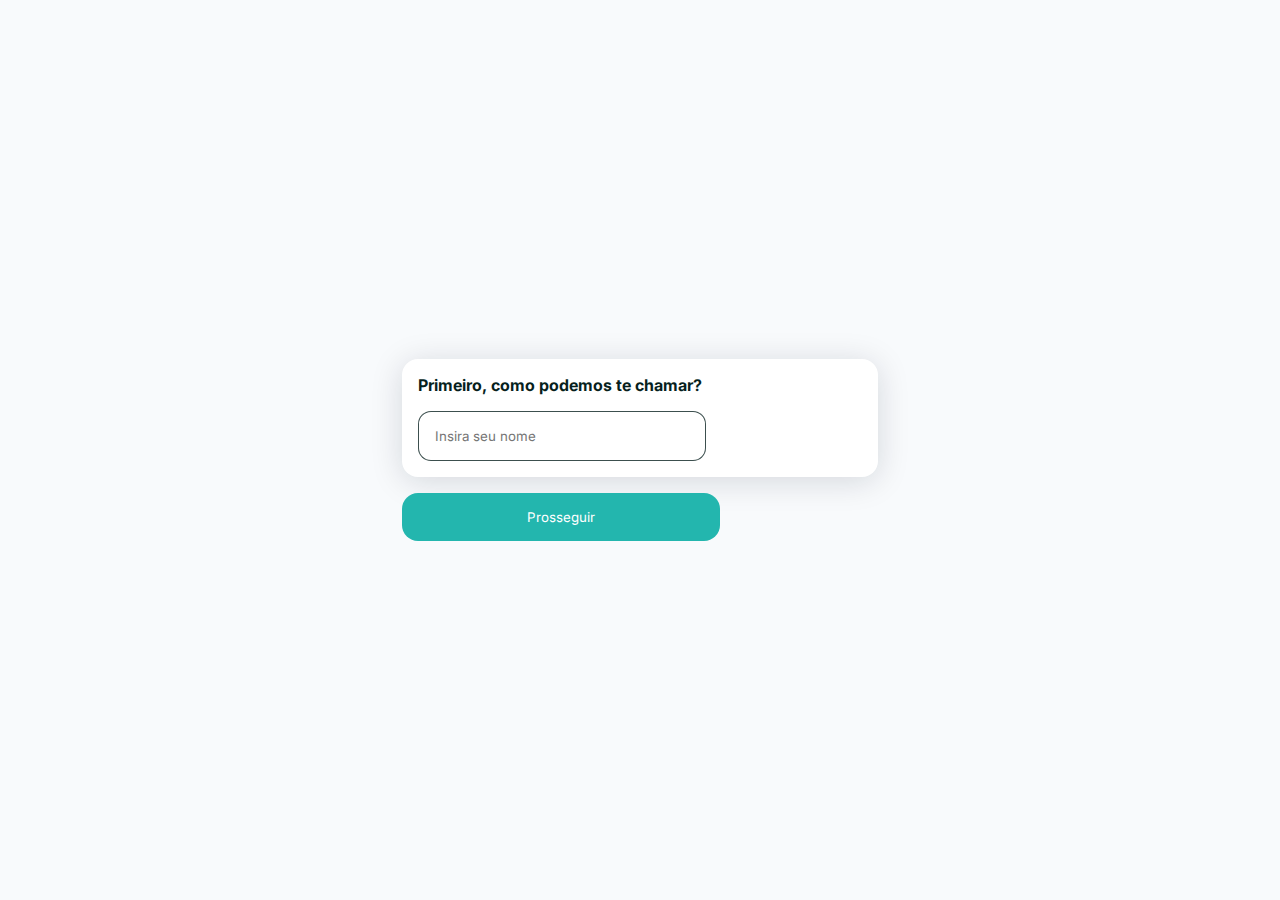
<file: Index.html>
<!DOCTYPE html>
<html lang="pt">
<head>
    <meta charset="UTF-8">
    <meta name="viewport" content="width=device-width, initial-scale=1.0">
    <link rel="stylesheet" href="assets/css/style.css">
    <link rel="preconnect" href="https://fonts.googleapis.com">
    <link rel="preconnect" href="https://fonts.gstatic.com" crossorigin>
    <link href="https://fonts.googleapis.com/css2?family=Archivo+Narrow:ital,wght@0,400..700;1,400..700&family=Instrument+Sans:ital,wght@0,400..700;1,400..700&family=Inter:ital,opsz,wght@0,14..32,100..900;1,14..32,100..900&family=Lato:ital,wght@0,100;0,300;0,400;0,700;0,900;1,100;1,300;1,400;1,700;1,900&family=Montserrat:ital,wght@0,100..900;1,100..900&family=Open+Sans:ital,wght@0,300..800;1,300..800&family=Oswald:wght@200..700&family=Playfair+Display:ital,wght@0,400..900;1,400..900&family=Poppins:ital,wght@0,100;0,200;0,300;0,400;0,500;0,600;0,700;0,800;0,900;1,100;1,200;1,300;1,400;1,500;1,600;1,700;1,800;1,900&family=Quicksand:wght@300..700&family=Space+Grotesk:wght@300..700&display=swap" rel="stylesheet">
    <title>CambioNow</title>
</head>
<body>
    <main>
        <div class="group-center">
            <div class="box-container">
                <p>Primeiro, como podemos te chamar?</p>
                <input type="text" placeholder="Insira seu nome">
            </div>

            <div class="btn-verde">
                <a href="views/conversor.html"><button>Prosseguir</button></a>
            </div>
        </div>
    </main>
</body>
<script src="assets/js/nomeUsuario.js"></script>
</html>
</file>
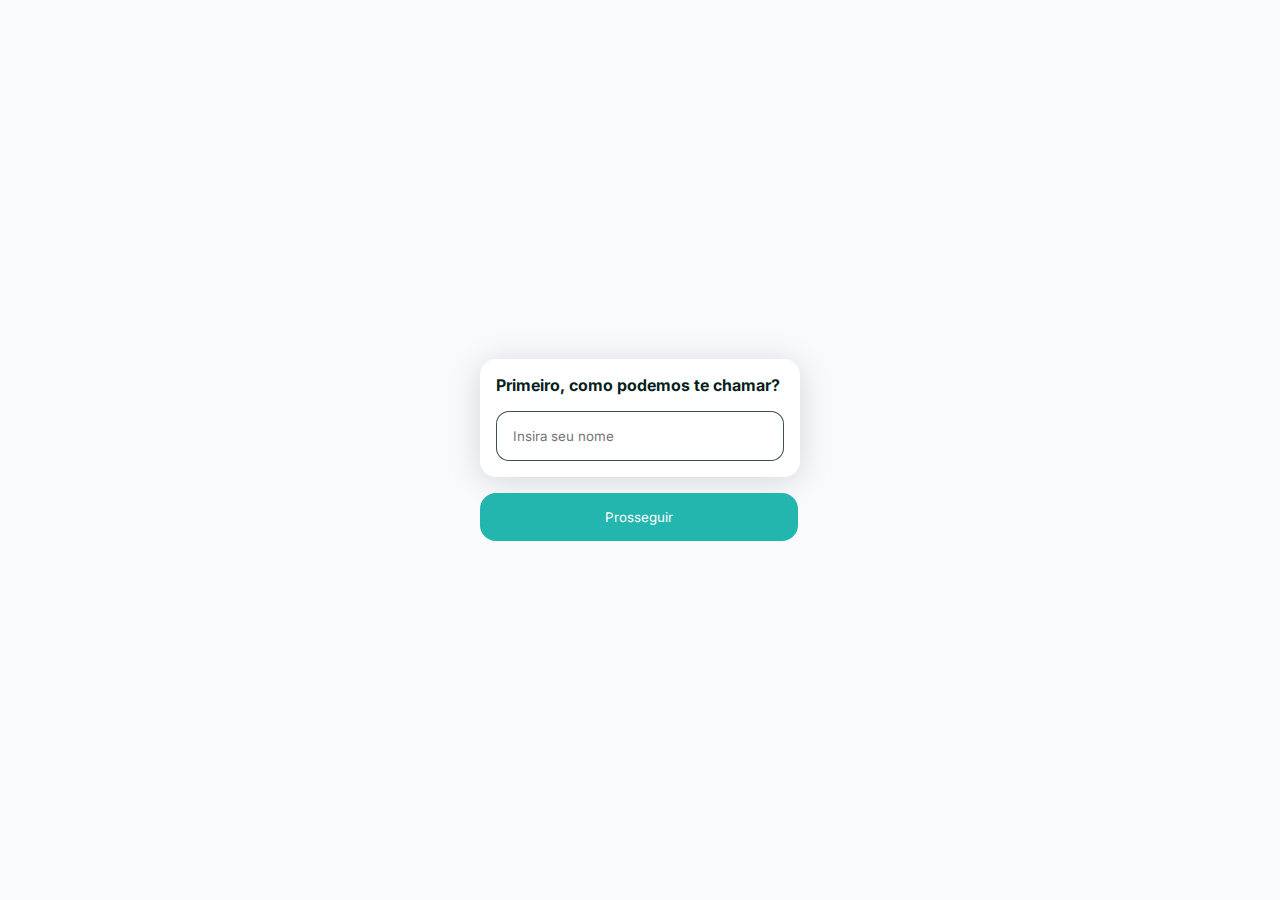
<file: CâmbioNow/Index.html>
<!DOCTYPE html>
<html lang="pt">
<head>
    <meta charset="UTF-8">
    <meta name="viewport" content="width=device-width, initial-scale=1.0">
    <link rel="stylesheet" href="assets/css/style.css">
    <link rel="preconnect" href="https://fonts.googleapis.com">
    <link rel="preconnect" href="https://fonts.gstatic.com" crossorigin>
    <link href="https://fonts.googleapis.com/css2?family=Archivo+Narrow:ital,wght@0,400..700;1,400..700&family=Instrument+Sans:ital,wght@0,400..700;1,400..700&family=Inter:ital,opsz,wght@0,14..32,100..900;1,14..32,100..900&family=Lato:ital,wght@0,100;0,300;0,400;0,700;0,900;1,100;1,300;1,400;1,700;1,900&family=Montserrat:ital,wght@0,100..900;1,100..900&family=Open+Sans:ital,wght@0,300..800;1,300..800&family=Oswald:wght@200..700&family=Playfair+Display:ital,wght@0,400..900;1,400..900&family=Poppins:ital,wght@0,100;0,200;0,300;0,400;0,500;0,600;0,700;0,800;0,900;1,100;1,200;1,300;1,400;1,500;1,600;1,700;1,800;1,900&family=Quicksand:wght@300..700&family=Space+Grotesk:wght@300..700&display=swap" rel="stylesheet">
    <title>CambioNow</title>
</head>
<body>
    <main>
        <div class="group-center">
            <div class="box-container">
                <p>Primeiro, como podemos te chamar?</p>
                <input type="text" placeholder="Insira seu nome">
            </div>

            <div class="btn-verde">
                <button>Prosseguir</button>
            </div>
        </div>
    </main>
</body>
</html>
</file>
<file: assets/css/style.css>
*{
    margin: 0;
    padding: 0;
    box-sizing: border-box;
    font-family: "Inter", sans-serif;
}

body{
    background-color: #F8FAFC;
   
}

main{
    height: 100vh;
    display: flex; 
    justify-content: center; /* Centraliza horizontalmente */
    align-items: center;
}

.group-center{
    margin: 0 auto;
    width: fit-content;
   
    
}

.box-container{
    box-shadow: 0px 4px 32px 0px rgba(15, 23, 42, 15%);
    padding: 16px;
    display: flex;
    flex-direction: column;
    gap: 8px;
    border-radius: 16px;
    background-color: #FFFFFF;
    width: fit-content;
    margin-bottom: 16px;
    min-width: 476px;
}

p{
    font-size: 16px;
    font-weight: 700;
    color: #071F1D;
    margin-bottom: 8px;
}

input{
    border-radius: 13px;
    height: 50px;
    padding-left: 16px;
    width: 288px;
    color: #071f1dc8;
    border: solid 1.5px;
}

.input-container{
    display: flex;
    
    border-radius: 16px;
    border: 1px solid;
}

.currency-value {
    flex: 1;
    padding: 12px 16px;
    border: none;
    background-color: transparent;
    outline: none;
    font-size: 16px;
}

hr{
    margin: 5px 0px;
}
  
.currency-select {
    padding: 12px 16px;
    border-left: 1px solid #ddd;
    background: transparent;
    cursor: pointer;
    outline: none;
    border: none;
    font-size: 16px;
  }

.icon-reversor{
    width: fit-content;
    margin: 0 auto;
    cursor: pointer;
}  

.btn-verde button{
    border: none;
    background-color: #23B6AE;
    padding: 16px 125px;
    border-radius: 16px;
    color: #FFFFFF;
    cursor: pointer;
    transition: ease-in-out 0.2s;
}

.btn-verde button:hover{
    opacity: 0.5;
    scale: 0.99;
}

/* Gráfico */

.grafico-container {
    margin-top: 30px;
    padding: 16px;
    background: white;
    border-radius: 16px;
  }
  
  .grafico-container p {
    margin-bottom: 20px;
    font-weight: 600;
    color: #071F1D;
  }
  
  canvas {
    width: 100% !important;
    height: 206px !important;
  }
</file>
<file: CâmbioNow/assets/css/style.css>
*{
    margin: 0;
    padding: 0;
    box-sizing: border-box;
    font-family: "Inter", sans-serif;
}

body{
    background-color: #F8FAFC;
   
}

main{
    height: 100vh;
    display: flex; 
    justify-content: center; /* Centraliza horizontalmente */
    align-items: center;
}

.group-center{
    margin: 0 auto;
    width: fit-content;
   
    
}

.box-container{
    box-shadow: 0px 4px 32px 0px rgba(15, 23, 42, 15%);
    padding: 16px;
    border-radius: 16px;
    background-color: #FFFFFF;
    width: fit-content;
}

p{
    font-size: 16px;
    font-weight: 700;
    color: #071F1D;
    margin-bottom: 16px;
}

input{
    border-radius: 13px;
    height: 50px;
    padding-left: 16px;
    width: 288px;
    color: #071f1dc8;
    border: solid 1.5px;
}

.btn-verde button{
    margin-top: 16px;
    border: none;
    background-color: #23B6AE;
    padding: 16px 125px;
    border-radius: 16px;
    color: #FFFFFF;
    cursor: pointer;
    transition: ease-in-out 0.2s;
}

.btn-verde button:hover{
    opacity: 0.5;
    scale: 0.99;
}
</file>
